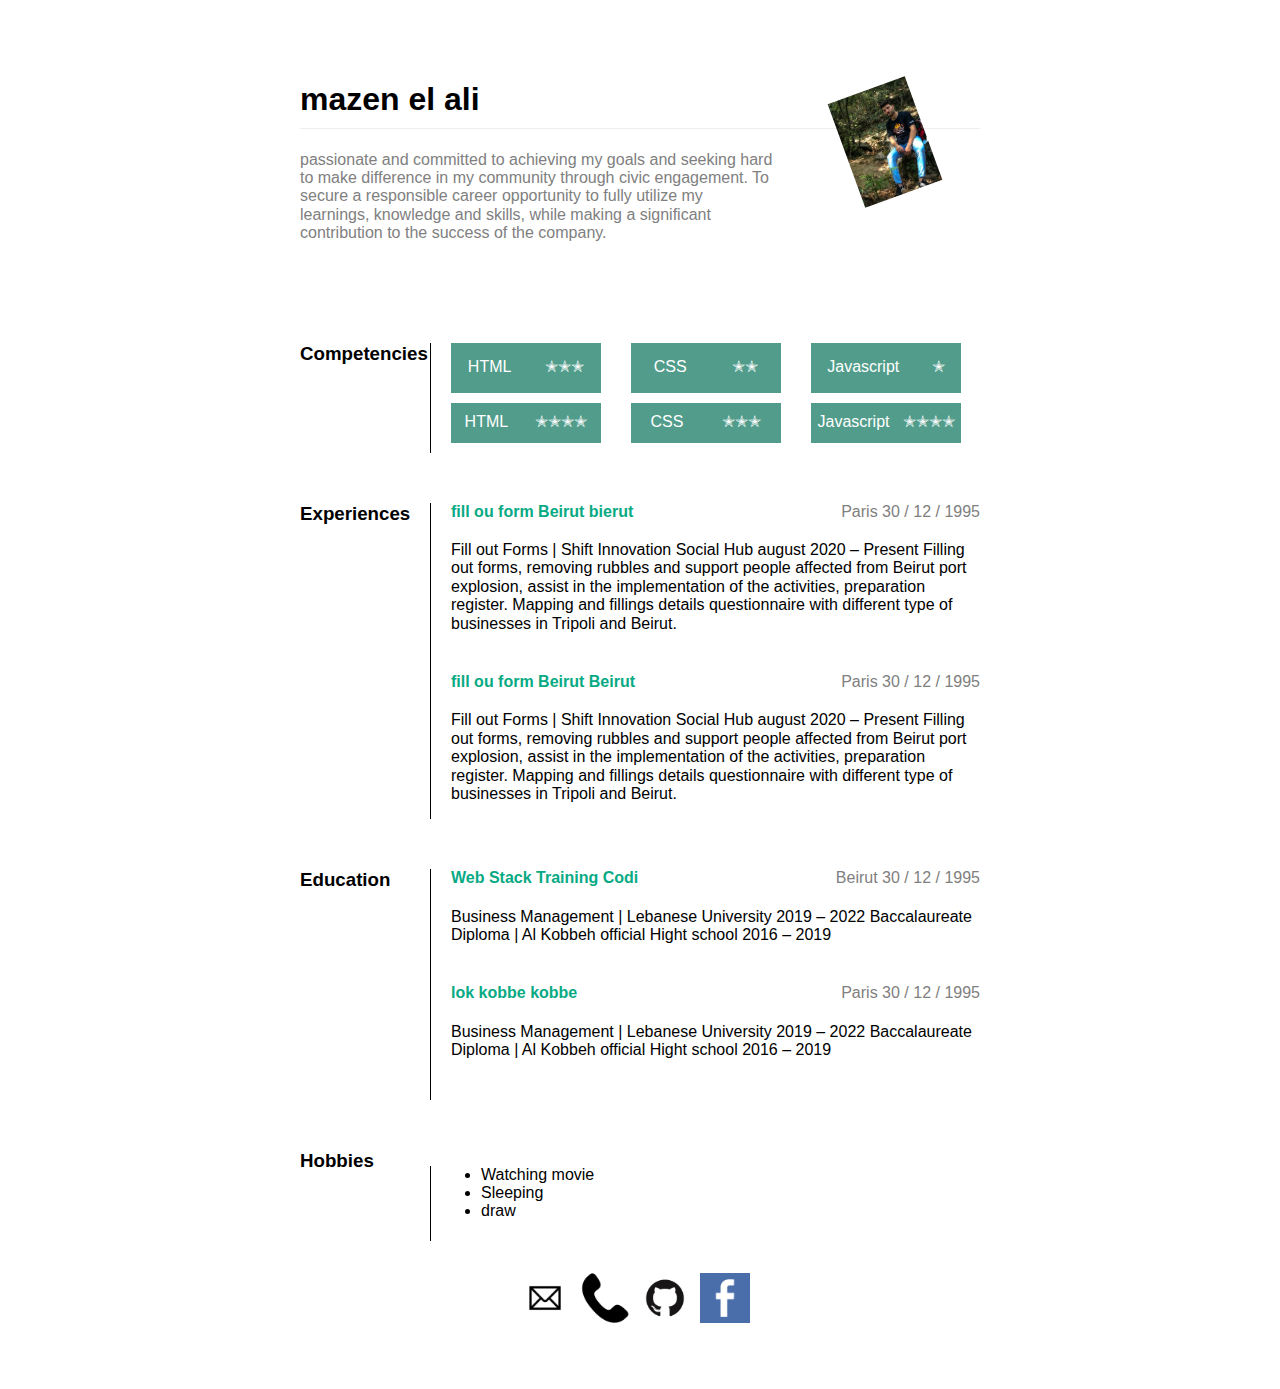
<file: public/style2/index.html>
<!DOCTYPE html>
<html lang="en">
  <head>
    <!-- Meta tags -->
    <meta http-equiv="content-type" content="text/html; charset=UTF-8" />
    <meta charset="utf-8" />
    <meta http-equiv="X-UA-Compatible" content="IE=edge,chrome=1" />
    <meta name="viewport" content="width=device-width, initial-scale=1.0" />
    <!-- /Meta tags -->

    <title>JStudent | CV</title>

    <!-- Stylesheets -->
    <link rel="stylesheet" href="normalize.css" />
    <link rel="stylesheet" href="css-styling 2.css">
    <!-- /Stylesheets -->
  </head>
  <body>
    <div id="#wrapper">
      <header>
        <div>
          <hgroup>
            <h1>mazen el ali</h1>
            <h2>Codes</h2>
          </hgroup>
          <figure>
            <img src="mazen.jpeg" alt="Student Name" />
          </figure>
        </div>
      </header>
      <div class="content">
        <section id="about">
          <h3>About</h3>
          <p>
            passionate and committed to achieving my goals and seeking hard to make difference in my community through civic engagement. To secure a responsible career opportunity to fully utilize my learnings, knowledge and skills, while making a significant contribution to the success of the company.
          </p>
        </section>
        <section id="competencies">
          <h3>Competencies</h3>
          <div class="skills skills-primary">
            <div class="skill" data-skill="5">
              <span>HTML</span>
            </div>
            <div class="skill" data-skill="3">
              <span>CSS</span>
            </div>
            <div class="skill" data-skill="1">
              <span>Javascript</span>
            </div>
          </div>
          <div class="skills skills-secondary">
            <div class="skill" data-skill="9">
              <span>HTML</span>
            </div>
            <div class="skill" data-skill="5">
              <span>CSS</span>
            </div>
            <div class="skill" data-skill="7">
              <span>Javascript</span>
            </div>
          </div>
        </section>
        <section id="experiences">
          <h3>Experiences</h3>
          <div class="experience">
            <h4>
              <span class="experience-type"> fill ou form Beirut</span>
               
              <span class="experience-institution">bierut</span>
            </h4>
            <div class="experience-details">
              <span class="experience-location">
                Paris
              </span>
              <span class="experience-date">
                <span class="day">30</span>
                <span class="experience-date-separator">/</span>
                <span class="month">12</span>
                <span class="experience-date-separator">/</span>
                <span class="year">1995</span>
              </span>
            </div>
            <p class="experience-description">
             
              Fill out Forms | Shift Innovation Social Hub august 2020 – Present Filling out forms, removing rubbles and support people affected from Beirut port explosion, assist in the implementation of the activities, preparation register. Mapping and fillings details questionnaire with different type of businesses in Tripoli and Beirut.
              
               
            </p>
          </div>
          <div class="experience">
            <h4>
              <span class="experience-type">fill ou form Beirut</span>
              <span class="experience-institution">Beirut</span>
            </h4>
            <div class="experience-details">
              <span class="experience-location">
                Paris
              </span>
              <span class="experience-date">
                <span class="day">30</span>
                <span class="experience-date-separator">/</span>
                <span class="month">12</span>
                <span class="experience-date-separator">/</span>
                <span class="year">1995</span>
              </span>
            </div>
            <p class="">
              Fill out Forms | Shift Innovation Social Hub august 2020 – Present Filling out forms, removing rubbles and support people affected from Beirut port explosion, assist in the implementation of the activities, preparation register. Mapping and fillings details questionnaire with different type of businesses in Tripoli and Beirut.
            </p>
          </div>
        </section>
        <section id="education">
          <h3>Education</h3>
          <div class="experience">
            <h4>
              <span class="experience-type">Web Stack Training</span>
              <span class="experience-institution">Codi</span>
            </h4>
            <div class="experience-details">
              <span class="experience-location">
                Beirut
              </span>
              <span class="experience-date">
                <span class="day">30</span>
                <span class="experience-date-separator">/</span>
                <span class="month">12</span>
                <span class="experience-date-separator">/</span>
                <span class="year">1995</span>
              </span>
            </div>
            <p class="experience-description">
               Business Management | Lebanese University 2019 – 2022 Baccalaureate Diploma | Al Kobbeh official Hight school 2016 – 2019
            </p>
          </div>
          <div class="experience">
            <h4>
              <span class="experience-type">lok kobbe</span>
              <span class="experience-institution">kobbe</span>
            </h4>
            <div class="experience-details">
              <span class="experience-location">
                Paris
              </span>
              <span class="experience-date">
                <span class="day">30</span>
                <span class="experience-date-separator">/</span>
                <span class="month">12</span>
                <span class="experience-date-separator">/</span>
                <span class="year">1995</span>
              </span>
            </div>
            <p class="experience-description">
              Business Management | Lebanese University 2019 – 2022 Baccalaureate Diploma | Al Kobbeh official Hight school 2016 – 2019
            </p>
          </div>
        </section>
        <section id="hobbies">
          <h3>Hobbies</h3>
          <ul>
            <li>Watching movie</li>
            <li>Sleeping</li>
            <li>draw</li>
          </ul>
        </section>
        <section id="contact">
          <h3>Contact</h3>
          <div class="contacts">
            <dl class="contact contact-email">
              <dt class="contact-type">Email</dt>
              <dd class="contact-value">
                <a href="mailto:student@codi.tech">mazenelali105@gmail.com
                </a>
              </dd>
            </dl>
            <dl class="contact contact-skype">
              <dt class="contact-type">Skype</dt>
              <dd class="contact-value">mazenelalit</dd>
            </dl>
            <dl class="contact contact-phone">
              <dt class="contact-type">Phone/Whatsapp</dt>
              <dd class="contact-value">
                <a href="tel:+96170261482">+9613123123</a>
              </dd>
            </dl>
            <dl class="contact contact-github">
              <dt class="contact-type">Github</dt>
              <dd class="contact-value">
                <a href="https://github.com/User/" target="_blank">mazenelali</a>
              </dd>
            </dl>
            <dl class="contact contact-facebook">
              <dt class="contact-type">Facebook</dt>
              <dd class="contact-value">
                <a href="//www.facebook.com/profileName" target="_blank"
                  >mazenelali</a
                >
              </dd>
            </dl>
          </div>
        </section>
      </div>
    </div>
  </body>
</html>
</file>
<file: public/style2/css-styling 2.css>
body{
    padding: 50px 300px;
    font-family: Arial, Helvetica, sans-serif;
    }
    *{
        box-sizing: border-box;
    }
    header{
        position: relative;
    }
    
    header div figure{
        position: absolute;
        right: 0;
        top: 0;
        transform: rotate(-20deg);
    }
    figure{
        height: 110px;
        width: 110px;
     }
     figure img {
        object-fit: contain;
        height: 100%;
        width: 100%;
     }
    
    header div hgroup h1{
        padding: 10px 0;
        border-bottom: solid 1px #eee;
    }
    
    header div hgroup h2{
        display: none;
    }
    
    .content #about h3 {
        display: none;
    
    }
    
    .content #about p {
        width: 70%;
        color: gray;
    }
    .content #competencies{
    margin-top: 100px;
    }
    #competencies , #experiences ,#education ,#hobbies{
        display: flex;
        justify-content: flex-end;
        flex-wrap: wrap;
    }
    
    #competencies h3, #experiences h3 ,#education h3,#hobbies h3{
        flex-basis: 130px;
        margin: 0;
    }
    
    #competencies .skills {
        display: flex;
        flex-basis: calc(100% - 130px);
        border-left: solid 1px black;
        padding-left:20px ;
        gap: 30px;
    
    }
    #competencies .skills .skill{
        min-width: 150px;
        color: white;
        margin-bottom: 10px;
        display: flex;
        flex-direction: column;
        justify-content: center;
        text-align: center;
    }
    .content #competencies .skills-primary .skill{
        background-color: rgba(7, 114, 89, 0.7);;
        height: 50px;
    }
    .content #competencies .skills-secondary .skill{
        background-color: rgba(7, 114, 89, 0.7);
        height: 40px;
    }
    #competencies .skills .skill span{
        display: flex;
        flex-direction: row;
        justify-content: space-around;
        align-items: center;
    }
    .content #competencies .skill[data-skill="5"] span::after{
        content: "✭✭✭";
    }
    .content #competencies .skill[data-skill="3"] span::after{
        content: "✭✭";
    }
    .content #competencies .skill[data-skill="1"] span::after{
        content: "✭";
    }
    .content #competencies .skill[data-skill="9"] span::after{
        content: "✭✭✭✭";
    }
    .content #competencies .skill[data-skill="7"] span::after{
        content: "✭✭✭✭";
    }
    
    .content h4{
        margin: 0;
        margin-bottom: 20px;
        color: rgb(8, 170, 132);
     
    }
    .content .experience-details{
        
        position: absolute;
        right: 0;
        top: 0;
    color: gray;
    }
    .content #experiences , .content #education , .content #hobbies{
        margin-top: 50px;
    }
    .content #experiences .experience , .content #education .experience , .content #hobbies ul{
        flex-basis: calc(100% - 130px);
        border-left: solid 1px black;
        padding-left:20px ;
        position: relative;
    }
    .content #experiences .experience .experience-description , .content #education .experience .experience-description {
        margin-bottom: 40px;
    }
    #hobbies ul li {
        margin-left: 30px;
        
    }
    #hobbies ul{
        padding-bottom: 20px;
    }
    #contact h3 , #contact .contacts dl dt , #contact .contacts dl dd{
    display: none;
    }
    .contacts{
        display: flex;
        justify-content: center;
        align-items: center;
    
    }
    .contacts .contact-email , .contacts .contact-phone ,.contacts .contact-github ,.contacts .contact-facebook {
        width: 50px;
        height: 50px;
        background-size: cover;
        margin-right: 10px;
    }
    .contacts .contact-email{
        background-image: url('email.png');
        
    }
    .contacts .contact-phone{
        background-image: url('phone.png');
    }
    
    .contacts .contact-github{
        background-image: url('github.png');
    }
    .contacts .contact-facebook{
        background-image: url('facebook.png');
    }
    @media (max-width:768px){
        body{
            padding: 20px 15px;
            font-family: Arial, Helvetica, sans-serif;
            }
            header div figure{
    display: none;
            }
            .content #about p {
                width: 100%
            }
        .content #competencies{
            margin-top: 100px;
            }
            #competencies , #experiences ,#education ,#hobbies{
    
                justify-content: flex-start;
                flex-direction: column;
            }
            
            #competencies h3, #experiences h3 ,#education h3,#hobbies h3{
                flex-basis: initial;
                border-bottom: 1px solid black;
                display: inline-block;
                width: max-content;
                margin-bottom: 20px;
            }
            .content #experiences .experience , .content #education .experience , .content #hobbies ul{
                border-left:none;
                padding-left:0px ;
            }
            #hobbies ul li {
                margin-left: 20px;
                
            }
            #competencies .skills {
                display: flex;
                flex-basis: initial;
                border-left: 0px;
                padding-left:  0px; ;
                gap: 15px;
            } 
            #competencies .skills .skill{
                min-width: 30%;            
            }       
    }
</file>
